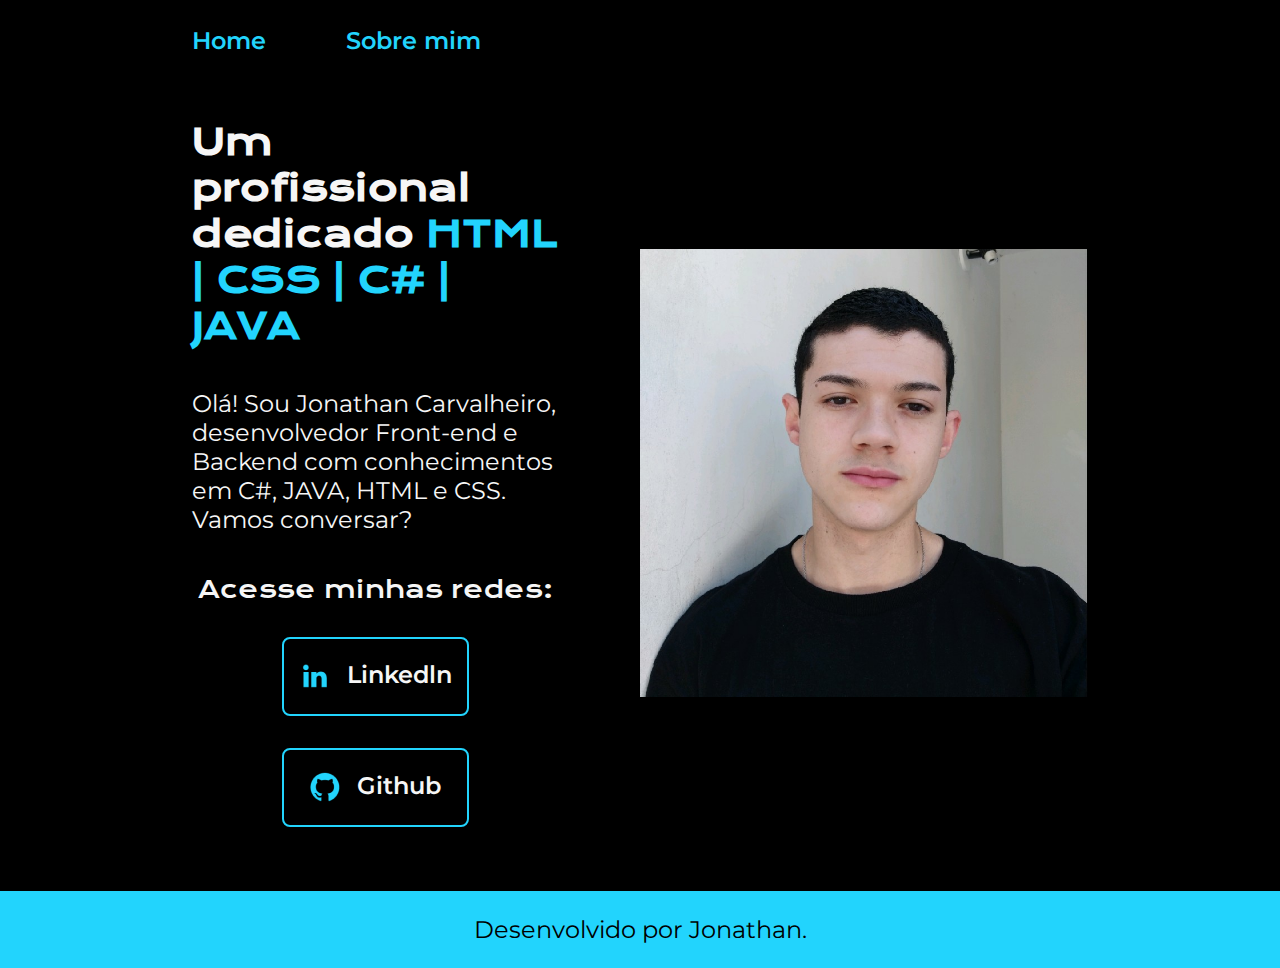
<file: index.html>
<!DOCTYPE html>
<html lang="pt-br">
<head>
    <meta charset="UTF-8">
    <meta http-equiv="X-UA-Compatible" content="IE=opera">
    <meta name="viewport" content="width=device-width, initial-scale=1.0">
    <title>Portifolio</title>
    <link rel="stylesheet" href="./styles/style.css">
</head>
    
<body>
 <header class="cabecalho">
    <nav class="cabecalho__menu">
        <a class="cabecalho__menu__link" href="index.html">Home</a>
        <a class="cabecalho__menu__link" href="about.html">Sobre mim</a>
    </nav>
 </header>
 <main class="apresentacao">
    <section class="apresentacao__conteudo">
        <h1 class="apresentacao__conteudo__titulo">Um profissional dedicado 
        <strong class="titulo-destaque"> HTML | CSS | C# | JAVA </strong></h1>
        <p class="apresentacao__conteudo__texto">Olá! Sou Jonathan Carvalheiro, desenvolvedor Front-end e Backend com conhecimentos em C#, JAVA, HTML e CSS. Vamos conversar?</p>
        <div class="apresentacao__links">
        <h2 class="apresentacao__links__subtitulo">Acesse minhas redes:</h2>
        <a class="apresentacao__links__nevegacao" href="https://www.linkedin.com/in/jonathan-carvalheiro/">
        <img src="./assets/Logo linkedin.png" alt="Linkedln">
        Linkedln</a>
        <a class="apresentacao__links__nevegacao" href="https://github.com/JhowDevc">
        <img src="./assets/Logo Github.png" alt="Github">
            Github</a> 
    </div>
    
</section>
    <img class="apresentacao__imagem" src="./assets/Eu.png">
</main>
 <footer class="rodape">
    <p>Desenvolvido por Jonathan.</p>
 </footer>
</body>
</html>
</file>
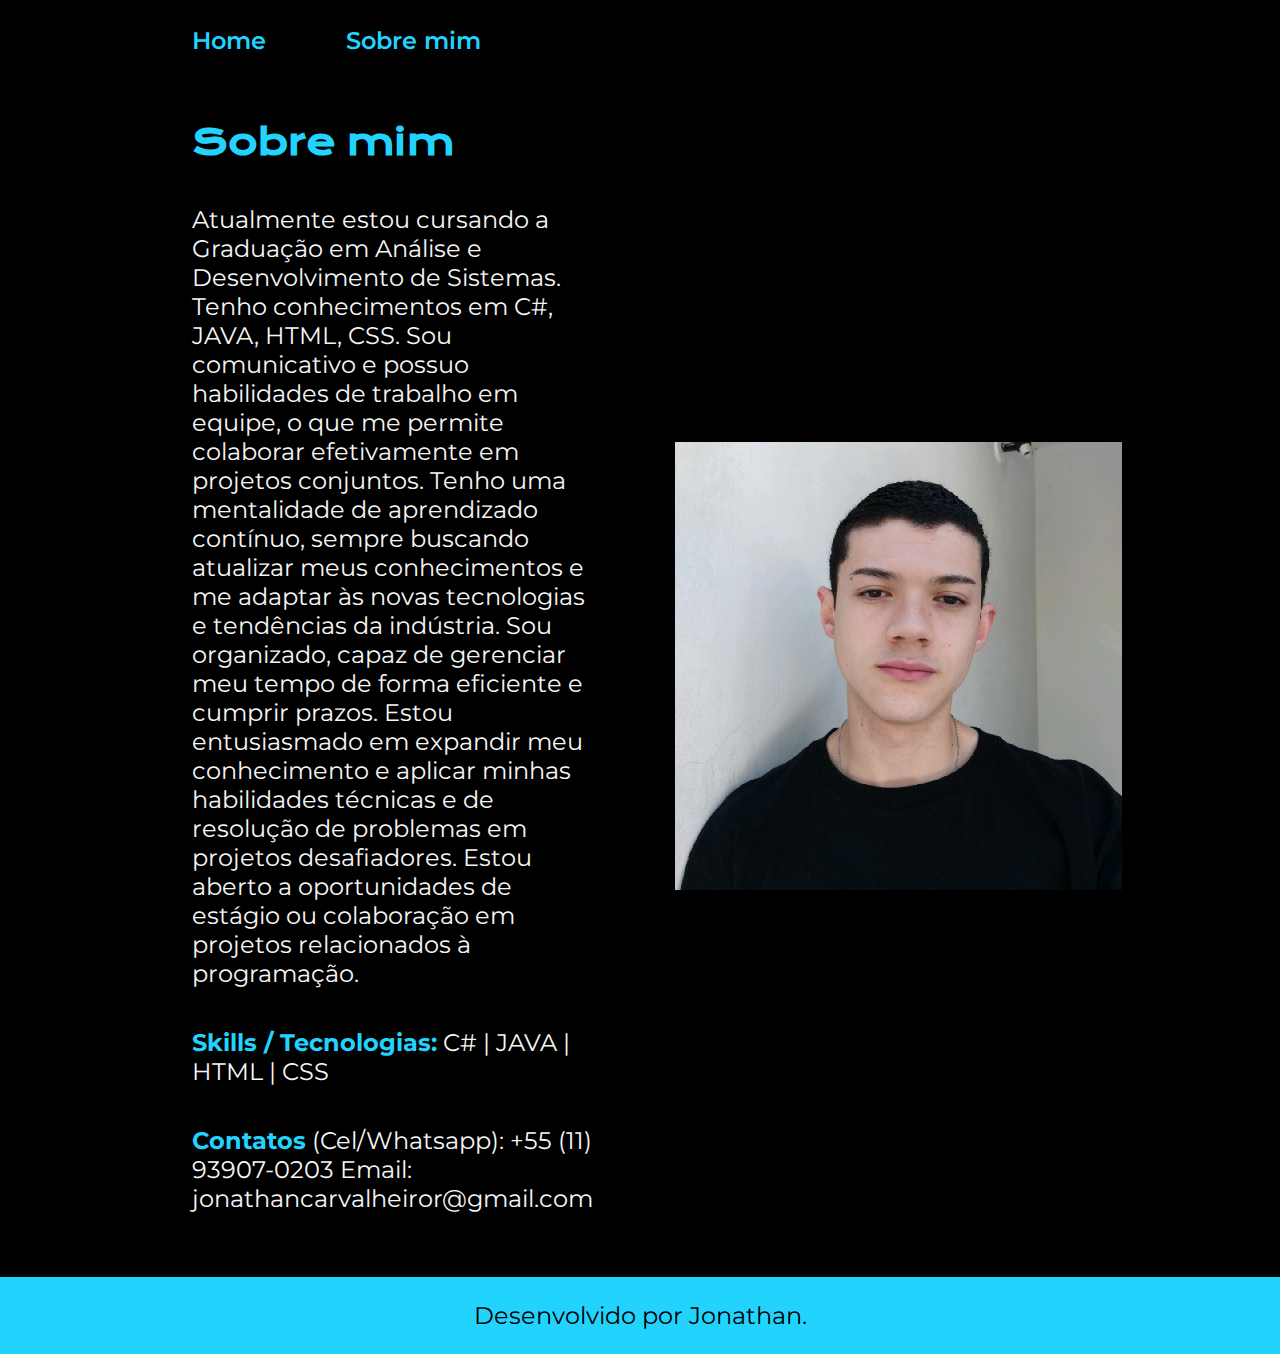
<file: about.html>
<!DOCTYPE html>
<html lang="pt-br">
<head>
    <meta charset="UTF-8">
    <meta name="viewport" content="width=device-width, initial-scale=1.0">
    <title>Sobre mim</title>
    <link rel="stylesheet" href="./styles/style.css">
</head>
<body>
    <header class="cabecalho">
        <nav class="cabecalho__menu">
            <a class="cabecalho__menu__link" href="index.html">Home</a>
            <a class="cabecalho__menu__link" href="about.html">Sobre mim</a>
        </nav>
    </header>
    <main class="apresentacao">
        <section class="apresentacao__conteudo">
            <h1 class="apresentacao__conteudo__titulo">  <strong class="titulo-destaque">Sobre mim</strong></h1>
            <p class="apresentacao__conteudo__texto">Atualmente estou cursando a Graduação em Análise e Desenvolvimento de Sistemas. Tenho conhecimentos em C#, JAVA, HTML, CSS. Sou comunicativo e possuo habilidades de trabalho em equipe, o que me permite colaborar efetivamente em projetos conjuntos. Tenho uma mentalidade de aprendizado contínuo, sempre buscando atualizar meus conhecimentos e me adaptar às novas tecnologias e tendências da indústria. Sou organizado, capaz de gerenciar meu tempo de forma eficiente e cumprir prazos. Estou entusiasmado em expandir meu conhecimento e aplicar minhas habilidades técnicas e de resolução de problemas em projetos desafiadores. Estou aberto a oportunidades de estágio ou colaboração em projetos relacionados à programação.</p>
            <p class="apresentacao__conteudo__texto"><strong class="titulo-destaque">Skills / Tecnologias:</strong>
                C# |
                JAVA |
                HTML |
                CSS</p>
            <p class="apresentacao__conteudo__texto"> <strong class="titulo-destaque">Contatos</strong>
                (Cel/Whatsapp): +55 (11) 93907-0203
                Email: jonathancarvalheiror@gmail.com</p>
        </section>
        <img class="apresentacao__imagem" src="./assets/Eu.png" alt="Eu">
    </main>
    <footer class="rodape">
        <p>Desenvolvido por Jonathan.</p>
     </footer>
</body>
</html>
</file>
<file: styles/style.css>
@import url('https://fonts.googleapis.com/css2?family=Krona+One&family=Montserrat:wght@400;600&display=swap');

:root {
    --cor-primaria: #000000;
    --cor-secundaria: #F6F6F6;
    --cor-terciaria: #22D4FD;
    --cor-hover: #272727;

    --fonte-primaria: 'Krona One', sans-serif;
    --fonte-secundaria: 'Montserrat', sans-serif;
}
*{
    margin: 0;
    padding: 0;
}

body{
    box-sizing: border-box;
    background-color: var(--cor-primaria);
    color: var(--cor-secundaria);
}
.cabecalho{
    padding: 2% 0% 0% 15%;
}
.cabecalho__menu{
    display: flex;
    gap: 80px;
}
.cabecalho__menu__link{
    font-family: var(--fonte-secundaria);
    font-size: 1.5rem;
    font-weight: 600;
    color: var(--cor-terciaria);
    text-decoration: none;
}
.apresentacao{
    padding: 5% 15%;
    display: flex;
    align-items: center;
    justify-content: space-between;
    gap: 82px;
}
.apresentacao__conteudo{
    width: 50%;
    display: flex;
    flex-direction: column;
    gap: 40px;
}

.apresentacao__conteudo__titulo{
    font-size: 2.25rem;
    font-family: var(--fonte-primaria);
}
.titulo-destaque{
    color: var(--cor-terciaria);
}
.apresentacao__conteudo__texto{
    font-size: 1.5rem;
    font-family: var(--fonte-secundaria);
}

.apresentacao__links{
    display: flex;
    flex-direction: column;
    justify-content: space-between;
    align-items: center;
    gap: 32px;
}
.apresentacao__links__subtitulo{
    font-family: var(--fonte-primaria);
    font-weight: 400;
    font-size: 1.5rem;
}
.apresentacao__links__nevegacao{
    display: flex;
    justify-content: center;
    gap: 16px;
    border: 2px solid var(--cor-terciaria);
    width: 50%;
    text-align: center;
    border-radius: 8px;
    font-size: 1.5rem;
    font-weight: 600;
    padding: 21.5px 0;
    text-decoration: none;
    color: var(--cor-secundaria);
    font-family: var(--fonte-secundaria);
}
.apresentacao__links__link:hover{
    background-color: var(--cor-hover);
}
.apresentacao__imagem{
    width: 50%;
}
.rodape{
    color: var(--cor-primaria);
    background-color: var(--cor-terciaria);
    padding: 24px;
    text-align: center;
    font-family: var(--fonte-secundaria);
    font-size: 1.5rem;
    font-weight: 400;
}

@media (max-width: 1200px) {
    .cabecalho{
         padding: 10%;  
    }
    .cabecalho__menu{
        justify-content: center;
    }
    .apresentacao{
        flex-direction: column-reverse;
        padding: 5%;
    }
    .apresentacao__conteudo{
        width: auto;
    }
}
</file>
